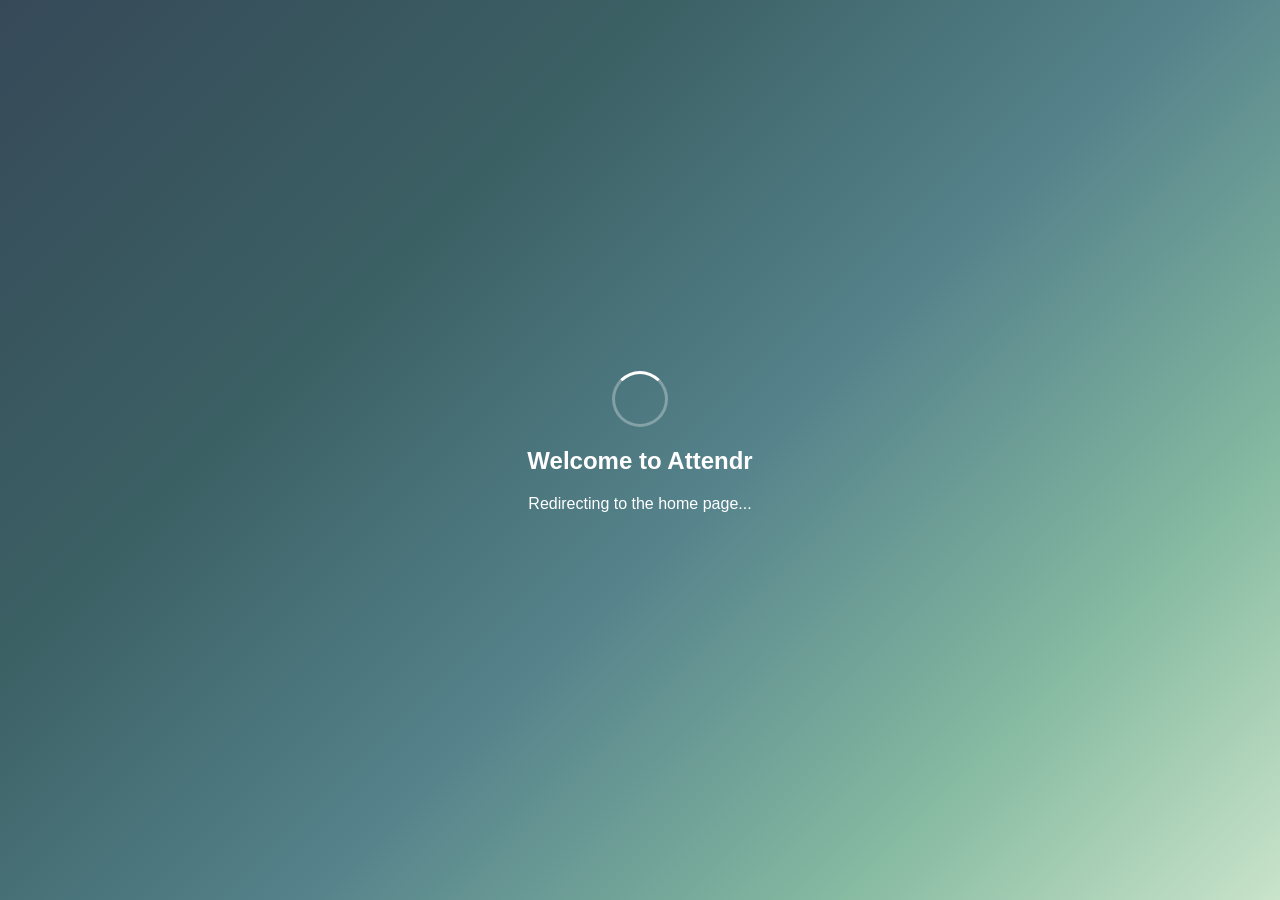
<file: index.html>
<!DOCTYPE html>
<html lang="en">
<head>
    <meta charset="UTF-8">
    <meta name="viewport" content="width=device-width, initial-scale=1.0">
    <title>Attendr - Redirecting...</title>
    <style>
        body {
            margin: 0;
            padding: 0;
            font-family: 'Inter', sans-serif;
            background: linear-gradient(135deg, #364958ff 0%, #3b6064ff 30%, #55828bff 55%, #87bba2ff 80%, #c9e4caff 100%);
            display: flex;
            justify-content: center;
            align-items: center;
            min-height: 100vh;
            color: white;
        }
        .redirect-container {
            text-align: center;
            animation: fadeIn 0.5s ease-in;
        }
        .loader {
            width: 50px;
            height: 50px;
            border: 3px solid rgba(255,255,255,0.3);
            border-radius: 50%;
            border-top-color: white;
            animation: spin 1s ease-in-out infinite;
            margin: 0 auto 20px;
        }
        @keyframes spin {
            to { transform: rotate(360deg); }
        }
        @keyframes fadeIn {
            from { opacity: 0; transform: translateY(20px); }
            to { opacity: 1; transform: translateY(0); }
        }
    </style>
</head>
<body>
    <div class="redirect-container">
        <div class="loader"></div>
        <h2>Welcome to Attendr</h2>
        <p>Redirecting to the home page...</p>
    </div>
    
    <script>
        // Redirect to startup.html after a brief delay
        setTimeout(() => {
            window.location.href = 'startup.html';
        }, 2500);
    </script>
</body>
</html>
</file>
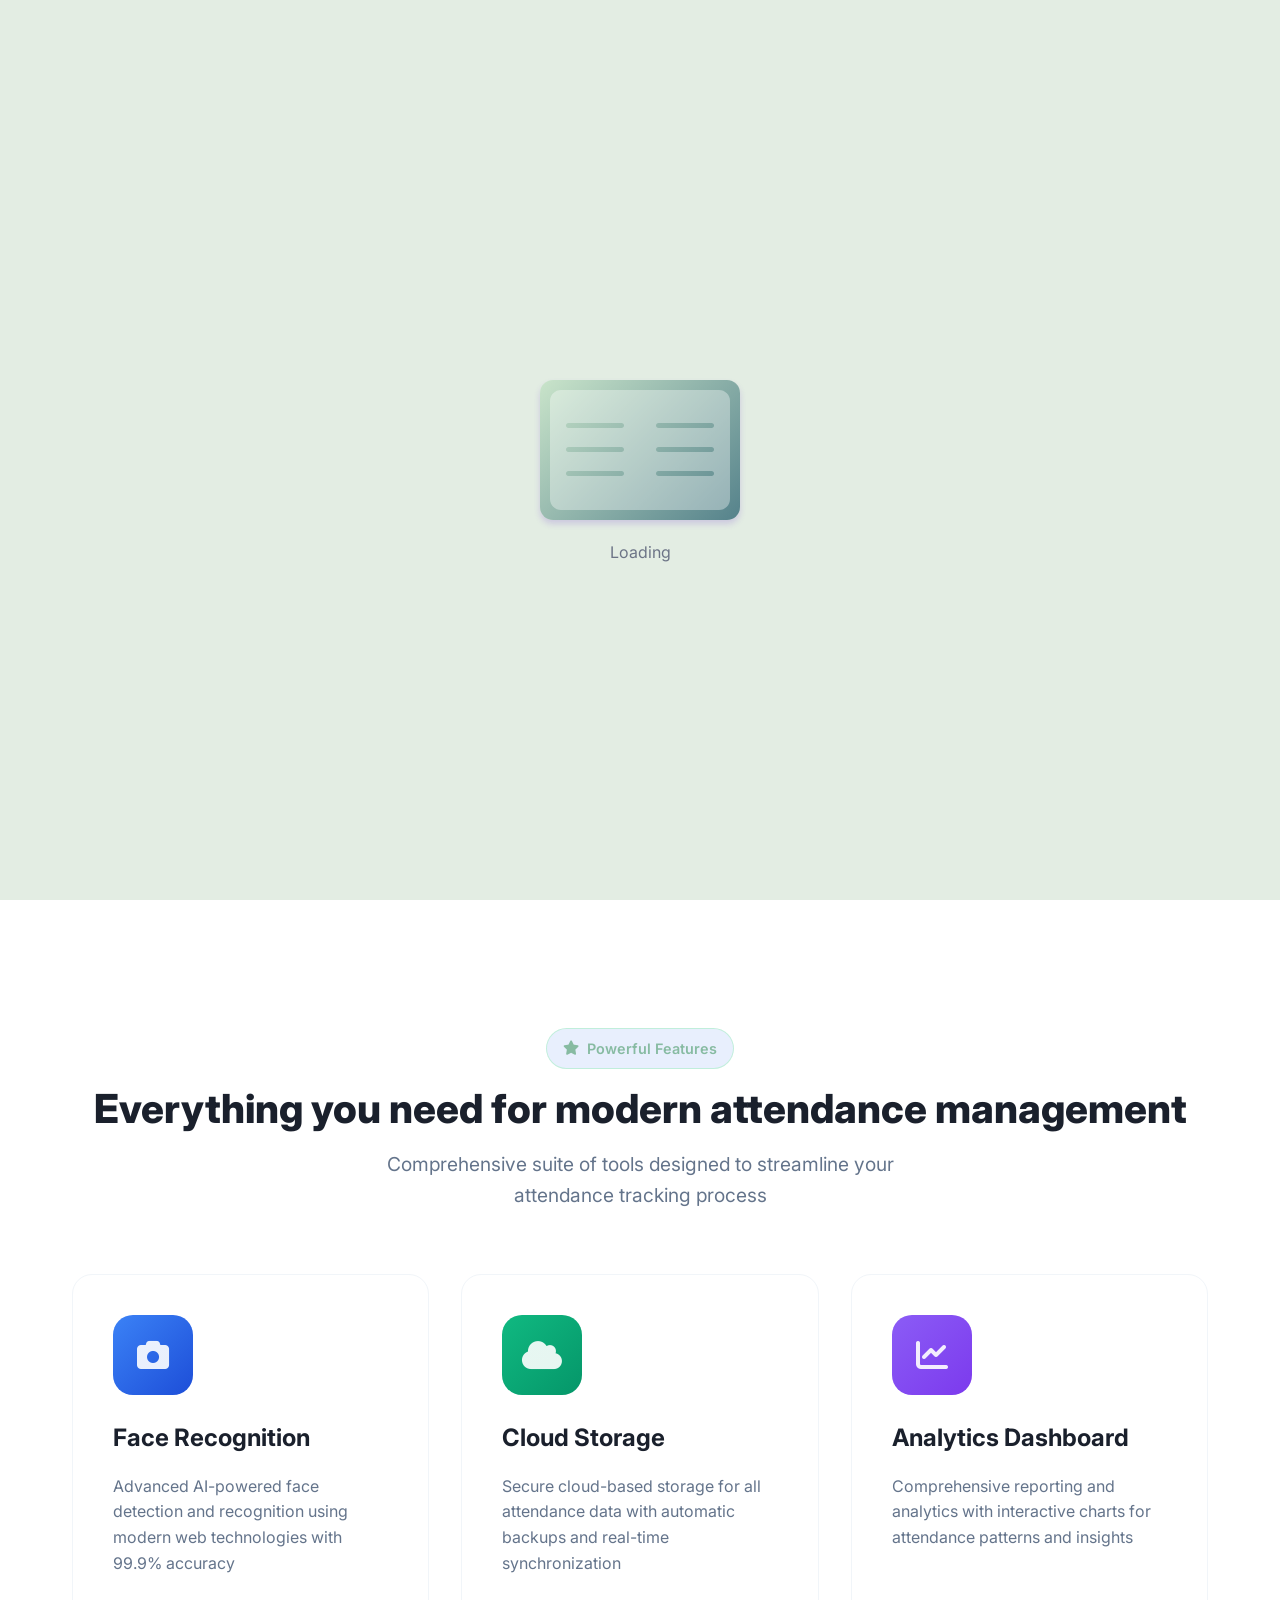
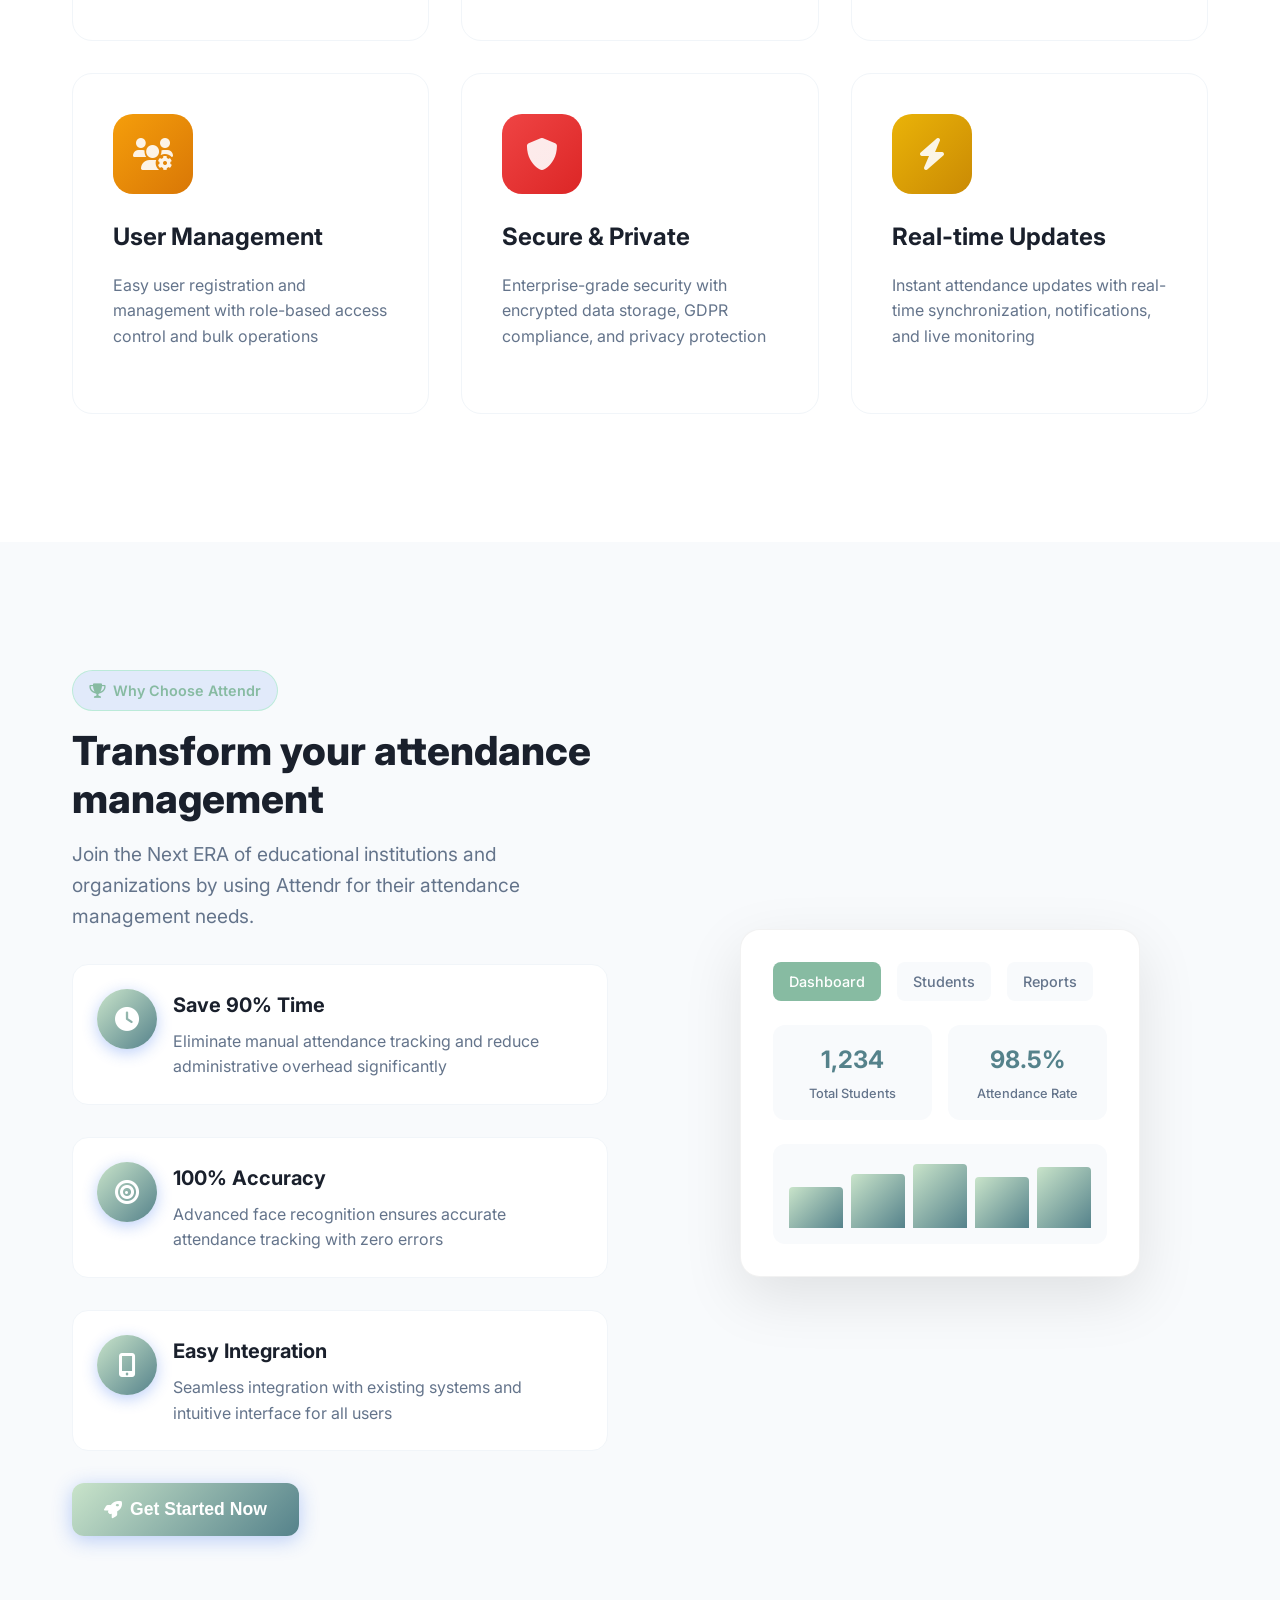
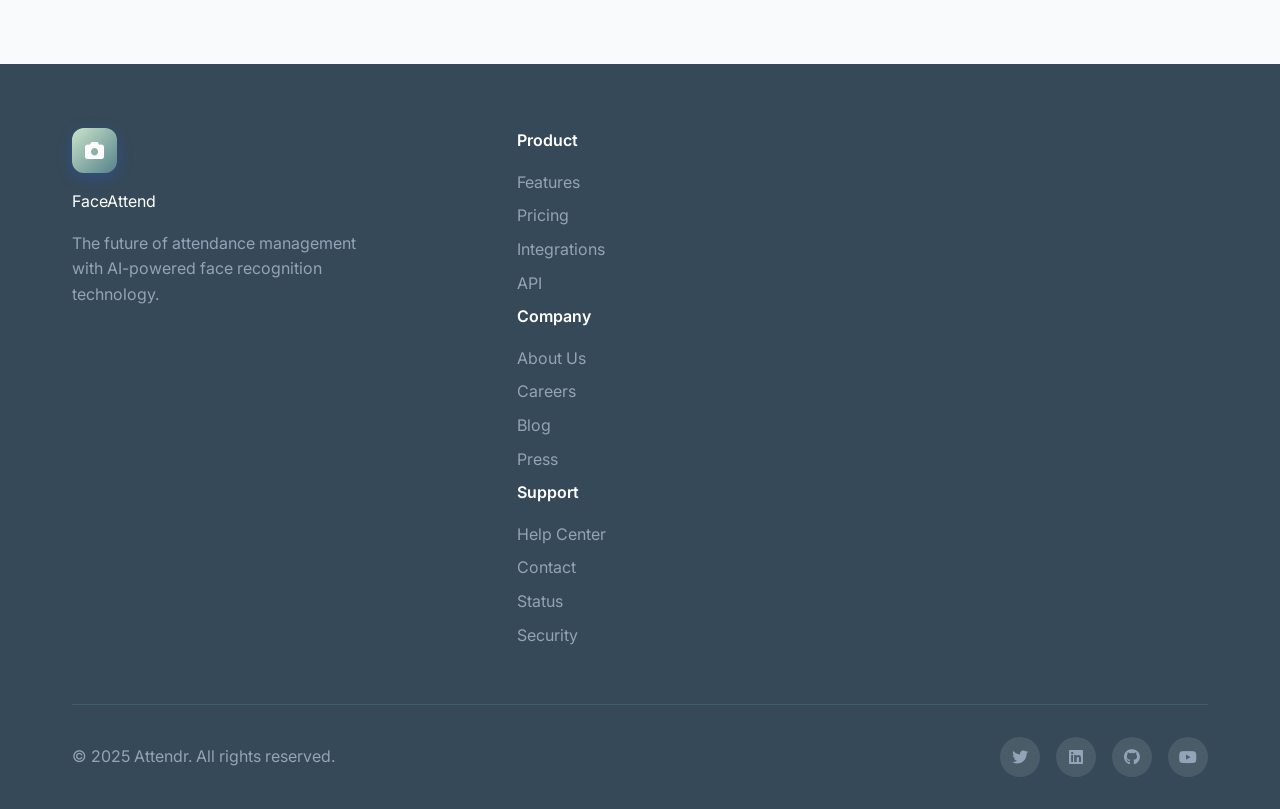
<file: startup.html>
<!DOCTYPE html>
<html lang="en">
<head>
    <meta charset="UTF-8">
    <meta name="viewport" content="width=device-width, initial-scale=1.0">
    <title>Attendr</title>
    <link rel="stylesheet" href="startup.css">
    <link href="https://cdnjs.cloudflare.com/ajax/libs/font-awesome/6.0.0/css/all.min.css" rel="stylesheet">
    <link href="https://fonts.googleapis.com/css2?family=Inter:wght@300;400;500;600;700;800&display=swap" rel="stylesheet">
</head>
<body>
    <div id="preloader">
       <div class="loader">
  <div>
    <ul>
      <li>
        <svg viewBox="0 0 90 120" fill="currentColor">
          <path
            d="M90,0 L90,120 L11,120 C4.92486775,120 0,115.075132 0,109 L0,11 C0,4.92486775 4.92486775,0 11,0 L90,0 Z M71.5,81 L18.5,81 C17.1192881,81 16,82.1192881 16,83.5 C16,84.8254834 17.0315359,85.9100387 18.3356243,85.9946823 L18.5,86 L71.5,86 C72.8807119,86 74,84.8807119 74,83.5 C74,82.1745166 72.9684641,81.0899613 71.6643757,81.0053177 L71.5,81 Z M71.5,57 L18.5,57 C17.1192881,57 16,58.1192881 16,59.5 C16,60.8254834 17.0315359,61.9100387 18.3356243,61.9946823 L18.5,62 L71.5,62 C72.8807119,62 74,60.8807119 74,59.5 C74,58.1192881 72.8807119,57 71.5,57 Z M71.5,33 L18.5,33 C17.1192881,33 16,34.1192881 16,35.5 C16,36.8254834 17.0315359,37.9100387 18.3356243,37.9946823 L18.5,38 L71.5,38 C72.8807119,38 74,36.8807119 74,35.5 C74,34.1192881 72.8807119,33 71.5,33 Z"
          ></path>
        </svg>
      </li>
      <li>
        <svg viewBox="0 0 90 120" fill="currentColor">
          <path
            d="M90,0 L90,120 L11,120 C4.92486775,120 0,115.075132 0,109 L0,11 C0,4.92486775 4.92486775,0 11,0 L90,0 Z M71.5,81 L18.5,81 C17.1192881,81 16,82.1192881 16,83.5 C16,84.8254834 17.0315359,85.9100387 18.3356243,85.9946823 L18.5,86 L71.5,86 C72.8807119,86 74,84.8807119 74,83.5 C74,82.1745166 72.9684641,81.0899613 71.6643757,81.0053177 L71.5,81 Z M71.5,57 L18.5,57 C17.1192881,57 16,58.1192881 16,59.5 C16,60.8254834 17.0315359,61.9100387 18.3356243,61.9946823 L18.5,62 L71.5,62 C72.8807119,62 74,60.8807119 74,59.5 C74,58.1192881 72.8807119,57 71.5,57 Z M71.5,33 L18.5,33 C17.1192881,33 16,34.1192881 16,35.5 C16,36.8254834 17.0315359,37.9100387 18.3356243,37.9946823 L18.5,38 L71.5,38 C72.8807119,38 74,36.8807119 74,35.5 C74,34.1192881 72.8807119,33 71.5,33 Z"
          ></path>
        </svg>
      </li>
      <li>
        <svg viewBox="0 0 90 120" fill="currentColor">
          <path
            d="M90,0 L90,120 L11,120 C4.92486775,120 0,115.075132 0,109 L0,11 C0,4.92486775 4.92486775,0 11,0 L90,0 Z M71.5,81 L18.5,81 C17.1192881,81 16,82.1192881 16,83.5 C16,84.8254834 17.0315359,85.9100387 18.3356243,85.9946823 L18.5,86 L71.5,86 C72.8807119,86 74,84.8807119 74,83.5 C74,82.1745166 72.9684641,81.0899613 71.6643757,81.0053177 L71.5,81 Z M71.5,57 L18.5,57 C17.1192881,57 16,58.1192881 16,59.5 C16,60.8254834 17.0315359,61.9100387 18.3356243,61.9946823 L18.5,62 L71.5,62 C72.8807119,62 74,60.8807119 74,59.5 C74,58.1192881 72.8807119,57 71.5,57 Z M71.5,33 L18.5,33 C17.1192881,33 16,34.1192881 16,35.5 C16,36.8254834 17.0315359,37.9100387 18.3356243,37.9946823 L18.5,38 L71.5,38 C72.8807119,38 74,36.8807119 74,35.5 C74,34.1192881 72.8807119,33 71.5,33 Z"
          ></path>
        </svg>
      </li>
      <li>
        <svg viewBox="0 0 90 120" fill="currentColor">
          <path
            d="M90,0 L90,120 L11,120 C4.92486775,120 0,115.075132 0,109 L0,11 C0,4.92486775 4.92486775,0 11,0 L90,0 Z M71.5,81 L18.5,81 C17.1192881,81 16,82.1192881 16,83.5 C16,84.8254834 17.0315359,85.9100387 18.3356243,85.9946823 L18.5,86 L71.5,86 C72.8807119,86 74,84.8807119 74,83.5 C74,82.1745166 72.9684641,81.0899613 71.6643757,81.0053177 L71.5,81 Z M71.5,57 L18.5,57 C17.1192881,57 16,58.1192881 16,59.5 C16,60.8254834 17.0315359,61.9100387 18.3356243,61.9946823 L18.5,62 L71.5,62 C72.8807119,62 74,60.8807119 74,59.5 C74,58.1192881 72.8807119,57 71.5,57 Z M71.5,33 L18.5,33 C17.1192881,33 16,34.1192881 16,35.5 C16,36.8254834 17.0315359,37.9100387 18.3356243,37.9946823 L18.5,38 L71.5,38 C72.8807119,38 74,36.8807119 74,35.5 C74,34.1192881 72.8807119,33 71.5,33 Z"
          ></path>
        </svg>
      </li>
      <li>
        <svg viewBox="0 0 90 120" fill="currentColor">
          <path
            d="M90,0 L90,120 L11,120 C4.92486775,120 0,115.075132 0,109 L0,11 C0,4.92486775 4.92486775,0 11,0 L90,0 Z M71.5,81 L18.5,81 C17.1192881,81 16,82.1192881 16,83.5 C16,84.8254834 17.0315359,85.9100387 18.3356243,85.9946823 L18.5,86 L71.5,86 C72.8807119,86 74,84.8807119 74,83.5 C74,82.1745166 72.9684641,81.0899613 71.6643757,81.0053177 L71.5,81 Z M71.5,57 L18.5,57 C17.1192881,57 16,58.1192881 16,59.5 C16,60.8254834 17.0315359,61.9100387 18.3356243,61.9946823 L18.5,62 L71.5,62 C72.8807119,62 74,60.8807119 74,59.5 C74,58.1192881 72.8807119,57 71.5,57 Z M71.5,33 L18.5,33 C17.1192881,33 16,34.1192881 16,35.5 C16,36.8254834 17.0315359,37.9100387 18.3356243,37.9946823 L18.5,38 L71.5,38 C72.8807119,38 74,36.8807119 74,35.5 C74,34.1192881 72.8807119,33 71.5,33 Z"
          ></path>
        </svg>
      </li>
      <li>
        <svg viewBox="0 0 90 120" fill="currentColor">
          <path
            d="M90,0 L90,120 L11,120 C4.92486775,120 0,115.075132 0,109 L0,11 C0,4.92486775 4.92486775,0 11,0 L90,0 Z M71.5,81 L18.5,81 C17.1192881,81 16,82.1192881 16,83.5 C16,84.8254834 17.0315359,85.9100387 18.3356243,85.9946823 L18.5,86 L71.5,86 C72.8807119,86 74,84.8807119 74,83.5 C74,82.1745166 72.9684641,81.0899613 71.6643757,81.0053177 L71.5,81 Z M71.5,57 L18.5,57 C17.1192881,57 16,58.1192881 16,59.5 C16,60.8254834 17.0315359,61.9100387 18.3356243,61.9946823 L18.5,62 L71.5,62 C72.8807119,62 74,60.8807119 74,59.5 C74,58.1192881 72.8807119,57 71.5,57 Z M71.5,33 L18.5,33 C17.1192881,33 16,34.1192881 16,35.5 C16,36.8254834 17.0315359,37.9100387 18.3356243,37.9946823 L18.5,38 L71.5,38 C72.8807119,38 74,36.8807119 74,35.5 C74,34.1192881 72.8807119,33 71.5,33 Z"
          ></path>
        </svg>
      </li>
    </ul>
  </div>
  <span>Loading</span>
</div>
</div>

    <!-- Navigation -->
    <nav class="navbar">
        <div class="nav-container">
            <div class="nav-brand">
                <div class="brand-icon">
                    <i class="fas fa-camera"></i>
                </div>
                <span class="brand-text">Attendr</span>
            </div>
            <div class="nav-menu" id="nav-menu">
                <a href="#features" class="nav-link">Features</a>
                <a href="#benefits" class="nav-link">Benefits</a>
                <a href="#contact" class="nav-link">Contact</a>
            </div>
            <div class="nav-buttons">
                <a href="login.html"><button class="btn-primary" >Get Started</button></a>
            </div>
            <div class="nav-toggle" id="nav-toggle">
                <span></span>
                <span></span>
                <span></span>
            </div>
        </div>
    </nav>

    <!-- Hero Section -->
    <section class="hero">
        <div class="hero-background">
            <div class="hero-shape shape-1"></div>
            <div class="hero-shape shape-2"></div>
            <div class="hero-shape shape-3"></div>
        </div>
        <div class="hero-container">
            <div class="hero-content">
                <div class="hero-badge">
                    <i class="fas fa-sparkles"></i>
                    <span>Cloud Based Attendance System</span>
                </div>
                <h1 class="hero-title">
                    Smart Attendance with 
                    <span class="gradient-text">Face Recognition</span>
                </h1>
                <p class="hero-subtitle">
                    Revolutionary cloud-based attendance system powered by advanced Face Recognition technology.
                    Capture, recognize, and track attendance seamlessly with cutting-edge
                    face detection capabilities.
                </p>
                <div class="hero-buttons">
                    <button class="btn-cta-secondary" onclick="watchVideo()">
                        <i class="fas fa-video"></i>
                        Watch Demo
                    </button>
                </div>
                
            </div>
            <div class="hero-visual">
                <div class="hero-card">
                    <div class="card-header">
                        <div class="card-dots">
                            <span></span>
                            <span></span>
                            <span></span>
                        </div>
                        <div class="card-title">Face Recognition</div>
                    </div>
                    <div class="card-content">
                        <div class="face-scanner">
                            <div class="scanner-frame">
                                <div class="scanner-corner tl"></div>
                                <div class="scanner-corner tr"></div>
                                <div class="scanner-corner bl"></div>
                                <div class="scanner-corner br"></div>
                                <div class="face-placeholder">
                                    <i class="fas fa-user"></i>
                                </div>
                                <div class="scanner-line"></div>
                            </div>
                            <div class="recognition-status">
                                <div class="status-indicator"></div>
                                <span>Recognition Active</span>
                            </div>
                        </div>
                    </div>
                </div>
            </div>
        </div>
    </section>

    <!-- Features Section -->
    <section class="features" id="features">
        <div class="features-container">
            <div class="section-header">
                <div class="section-badge">
                    <i class="fas fa-star"></i>
                    <span>Powerful Features</span>
                </div>
                <h2 class="section-title">Everything you need for modern attendance management</h2>
                <p class="section-subtitle">
                    Comprehensive suite of tools designed to streamline your attendance tracking process
                </p>
            </div>
            
            <div class="features-grid">
                <div class="feature-card" data-aos="fade-up" data-aos-delay="100">
                    <div class="feature-icon blue">
                        <i class="fas fa-camera"></i>
                    </div>
                    <h3 class="feature-title">Face Recognition</h3>
                    <p class="feature-description">
                        Advanced AI-powered face detection and recognition using modern web technologies with 99.9% accuracy
                    </p>
                </div>

                <div class="feature-card" data-aos="fade-up" data-aos-delay="200">
                    <div class="feature-icon green">
                        <i class="fas fa-cloud"></i>
                    </div>
                    <h3 class="feature-title">Cloud Storage</h3>
                    <p class="feature-description">
                        Secure cloud-based storage for all attendance data with automatic backups and real-time synchronization
                    </p>
                </div>

                <div class="feature-card" data-aos="fade-up" data-aos-delay="300">
                    <div class="feature-icon purple">
                        <i class="fas fa-chart-line"></i>
                    </div>
                    <h3 class="feature-title">Analytics Dashboard</h3>
                    <p class="feature-description">
                        Comprehensive reporting and analytics with interactive charts for attendance patterns and insights
                    </p>
                </div>

                <div class="feature-card" data-aos="fade-up" data-aos-delay="400">
                    <div class="feature-icon orange">
                        <i class="fas fa-users-cog"></i>
                    </div>
                    <h3 class="feature-title">User Management</h3>
                    <p class="feature-description">
                        Easy user registration and management with role-based access control and bulk operations
                    </p>
                </div>

                <div class="feature-card" data-aos="fade-up" data-aos-delay="500">
                    <div class="feature-icon red">
                        <i class="fas fa-shield-alt"></i>
                    </div>
                    <h3 class="feature-title">Secure & Private</h3>
                    <p class="feature-description">
                        Enterprise-grade security with encrypted data storage, GDPR compliance, and privacy protection
                    </p>
                </div>

                <div class="feature-card" data-aos="fade-up" data-aos-delay="600">
                    <div class="feature-icon yellow">
                        <i class="fas fa-bolt"></i>
                    </div>
                    <h3 class="feature-title">Real-time Updates</h3>
                    <p class="feature-description">
                        Instant attendance updates with real-time synchronization, notifications, and live monitoring
                    </p>
                </div>
            </div>
        </div>
    </section>

    <!-- Benefits Section -->
    <section class="benefits" id="benefits">
        <div class="benefits-container">
            <div class="benefits-content">
                <div class="benefits-text">
                    <div class="section-badge">
                        <i class="fas fa-trophy"></i>
                        <span>Why Choose Attendr</span>
                    </div>
                    <h2 class="section-title">Transform your attendance management</h2>
                    <p class="section-subtitle">
                        Join the Next ERA of educational institutions and organizations by using Attendr
                        for their attendance management needs.
                    </p>
                    
                    <div class="benefits-list">
                        <div class="benefit-item">
                            <div class="benefit-icon">
                                <i class="fas fa-clock"></i>
                            </div>
                            <div class="benefit-content">
                                <h4>Save 90% Time</h4>
                                <p>Eliminate manual attendance tracking and reduce administrative overhead significantly</p>
                            </div>
                        </div>
                        
                        <div class="benefit-item">
                            <div class="benefit-icon">
                                <i class="fas fa-bullseye"></i>
                            </div>
                            <div class="benefit-content">
                                <h4>100% Accuracy</h4>
                                <p>Advanced face recognition ensures accurate attendance tracking with zero errors</p>
                            </div>
                        </div>
                        
                        <div class="benefit-item">
                            <div class="benefit-icon">
                                <i class="fas fa-mobile-alt"></i>
                            </div>
                            <div class="benefit-content">
                                <h4>Easy Integration</h4>
                                <p>Seamless integration with existing systems and intuitive interface for all users</p>
                            </div>
                        </div>
                    </div>
                    
                     <a href="login.html"><button class="btn-cta-primary" onclick="redirectToLogin()">
                        <i class="fas fa-rocket"></i>
                        Get Started Now
                    </button>
                    </a>
                </div>
                
                <div class="benefits-visual">
                    <div class="dashboard-preview">
                        <div class="dashboard-header">
                            <div class="dashboard-nav">
                                <div class="nav-item active">Dashboard</div>
                                <div class="nav-item">Students</div>
                                <div class="nav-item">Reports</div>
                            </div>
                        </div>
                        <div class="dashboard-content">
                            <div class="dashboard-stats">
                                <div class="stat-card">
                                    <div class="stat-value">1,234</div>
                                    <div class="stat-label">Total Students</div>
                                </div>
                                <div class="stat-card">
                                    <div class="stat-value">98.5%</div>
                                    <div class="stat-label">Attendance Rate</div>
                                </div>
                            </div>
                            <div class="dashboard-chart">
                                <div class="chart-bars">
                                    <div class="bar" style="height: 60%"></div>
                                    <div class="bar" style="height: 80%"></div>
                                    <div class="bar" style="height: 95%"></div>
                                    <div class="bar" style="height: 75%"></div>
                                    <div class="bar" style="height: 90%"></div>
                                </div>
                            </div>
                        </div>
                    </div>
                </div>
            </div>
        </div>
    </section>

  

    <!-- Footer -->
    <footer class="footer" id="contact">
        <div class="footer-container">
            <div class="footer-content">
                <div class="footer-brand">
                    <div class="brand-icon">
                        <i class="fas fa-camera"></i>
                    </div>
                    <span class="brand-text">FaceAttend</span>
                    <p class="brand-description">
                        The future of attendance management with AI-powered face recognition technology.
                    </p>
                </div>
                
                <div class="footer-links">
                    <div class="footer-column">
                        <h4>Product</h4>
                        <a href="#features">Features</a>
                        <a href="#pricing">Pricing</a>
                        <a href="#integrations">Integrations</a>
                        <a href="#api">API</a>
                    </div>
                    
                    <div class="footer-column">
                        <h4>Company</h4>
                        <a href="#about">About Us</a>
                        <a href="#careers">Careers</a>
                        <a href="#blog">Blog</a>
                        <a href="#press">Press</a>
                    </div>
                    
                    <div class="footer-column">
                        <h4>Support</h4>
                        <a href="#help">Help Center</a>
                        <a href="#contact">Contact</a>
                        <a href="#status">Status</a>
                        <a href="#security">Security</a>
                    </div>
                </div>
            </div>
            
            <div class="footer-bottom">
                <div class="footer-copyright">
                    <p>&copy; 2025 Attendr. All rights reserved.</p>
                </div>
                <div class="footer-social">
                    <a href="#" class="social-link"><i class="fab fa-twitter"></i></a>
                    <a href="#" class="social-link"><i class="fab fa-linkedin"></i></a>
                    <a href="#" class="social-link"><i class="fab fa-github"></i></a>
                    <a href="#" class="social-link"><i class="fab fa-youtube"></i></a>
                </div>
            </div>
        </div>
    </footer>



    <script src="startup.js"></script>
    <script>
  window.addEventListener('load', function () {
    const preloader = document.getElementById('preloader');
    if (preloader) {
      preloader.classList.add();
      setTimeout(() => {
        preloader.style.display = 'none';
      }, 5000);
    }
  });
</script>

    
</body>
</html>
</file>
<file: startup.css>
/* Reset and Base Styles */
* {
  margin: 0;
  padding: 0;
  box-sizing: border-box;
  text-decoration: none;
}

html {
  scroll-behavior: smooth;
}


body {
  font-family: "Inter", -apple-system, BlinkMacSystemFont, "Segoe UI", Roboto, sans-serif;
  line-height: 1.6;
  color: #1a202c;
  overflow-x: hidden;
  background: #364958;
}

#preloader {
  position: fixed;
  top: 0;
  left: 0;
  width: 100vw;
  height: 100vh;
  background-color: #e3ede3; /* match your body bg */
  display: flex;
  align-items: center;
  justify-content: center;
  z-index: 9999;
  transition: opacity 0.4s ease;
}

#preloader.hidden {
  opacity: 0;
  pointer-events: none;
}


.loader {
  --background: linear-gradient(135deg, #c9e4caff, #55828bff);
  --shadow: rgba(107, 47, 205, 0.19);
  --text: #6c7486;
  --page: rgba(255, 255, 255, 0.36);
  --page-fold: rgba(255, 255, 255, 0.52);
  --duration: 3s;
  width: 200px;
  height: 140px;
  position: relative;
}

.loader:before,
.loader:after {
  --r: -6deg;
  content: "";
  position: absolute;
  bottom: 8px;
  width: 120px;
  top: 80%;
  box-shadow: #364958ff;
  transform: rotate(var(--r));
}

.loader:before {
  left: 4px;
}

.loader:after {
  --r: 6deg;
  right: 4px;
}

.loader div {
  width: 100%;
  height: 100%;
  border-radius: 13px;
  position: relative;
  z-index: 1;
  perspective: 600px;
  box-shadow: 0 4px 6px var(--shadow);
  background-image: var(--background);
}

.loader div ul {
  margin: 0;
  padding: 0;
  list-style: none;
  position: relative;
}

.loader div ul li {
  --r: 180deg;
  --o: 0;
  --c: var(--page);
  position: absolute;
  top: 10px;
  left: 10px;
  transform-origin: 100% 50%;
  color: var(--c);
  opacity: var(--o);
  transform: rotateY(var(--r));
  -webkit-animation: var(--duration) ease infinite;
  animation: var(--duration) ease infinite;
}

.loader div ul li:nth-child(2) {
  --c: var(--page-fold);
  -webkit-animation-name: page-2;
  animation-name: page-2;
}

.loader div ul li:nth-child(3) {
  --c: var(--page-fold);
  -webkit-animation-name: page-3;
  animation-name: page-3;
}

.loader div ul li:nth-child(4) {
  --c: var(--page-fold);
  -webkit-animation-name: page-4;
  animation-name: page-4;
}

.loader div ul li:nth-child(5) {
  --c: var(--page-fold);
  -webkit-animation-name: page-5;
  animation-name: page-5;
}

.loader div ul li svg {
  width: 90px;
  height: 120px;
  display: block;
}

.loader div ul li:first-child {
  --r: 0deg;
  --o: 1;
}

.loader div ul li:last-child {
  --o: 1;
}

.loader span {
  display: block;
  left: 0;
  right: 0;
  top: 100%;
  margin-top: 20px;
  text-align: center;
  color: var(--text);
}

@keyframes page-2 {
  0% {
    transform: rotateY(180deg);
    opacity: 0;
  }

  20% {
    opacity: 1;
  }

  35%,
  100% {
    opacity: 0;
  }

  50%,
  100% {
    transform: rotateY(0deg);
  }
}

@keyframes page-3 {
  15% {
    transform: rotateY(180deg);
    opacity: 0;
  }

  35% {
    opacity: 1;
  }

  50%,
  100% {
    opacity: 0;
  }

  65%,
  100% {
    transform: rotateY(0deg);
  }
}

@keyframes page-4 {
  30% {
    transform: rotateY(180deg);
    opacity: 0;
  }

  50% {
    opacity: 1;
  }

  65%,
  100% {
    opacity: 0;
  }

  80%,
  100% {
    transform: rotateY(0deg);
  }
}

@keyframes page-5 {
  45% {
    transform: rotateY(180deg);
    opacity: 0;
  }

  65% {
    opacity: 1;
  }

  80%,
  100% {
    opacity: 0;
  }

  95%,
  100% {
    transform: rotateY(0deg);
  }
}


/* Navigation */
.navbar {
  position: fixed;
  top: 0;
  left: 0;
  right: 0;
  background: rgba(255, 255, 255, 0.95);
  backdrop-filter: blur(20px);
  border-bottom: 1px solid rgba(0, 0, 0, 0.05);
  z-index: 1000;
  padding: 1rem 0;
  transition: all 0.3s ease;
}

.navbar.scrolled {
  background: rgba(255, 255, 255, 0.98);
  box-shadow: 0 4px 20px rgba(0, 0, 0, 0.08);
}

.nav-container {
  max-width: 1200px;
  margin: 0 auto;
  padding: 0 2rem;
  display: flex;
  justify-content: space-between;
  align-items: center;
}

.nav-brand {
  display: flex;
  align-items: center;
  gap: 0.75rem;
  font-size: 1.5rem;
  font-weight: 800;
  color: #3b6064;
  text-decoration: none;
}

.brand-icon {
  background: linear-gradient(135deg, #c9e4caff, #364958ff);
  color: white;
  width: 45px;
  height: 45px;
  border-radius: 12px;
  display: flex;
  align-items: center;
  justify-content: center;
  font-size: 1.2rem;
  box-shadow: 0 4px 15px rgba(37, 99, 235, 0.3);
}

.nav-menu {
  display: flex;
  gap: 2rem;
  align-items: center;
}

.nav-link {
  color: #64748b;
  text-decoration: none;
  font-weight: 500;
  transition: all 0.3s ease;
  position: relative;
}

.nav-link:hover {
  color: #87bba2;
}

.nav-link::after {
  content: "";
  position: absolute;
  bottom: -5px;
  left: 0;
  width: 0;
  height: 2px;
  background: #87bba2;
  transition: width 0.3s ease;
}

.nav-link:hover::after {
  width: 100%;
}

.nav-buttons {
  display: flex;
  gap: 1rem;
  align-items: center;
}

.btn-secondary {
  background: transparent;
  color: #87bba2;
  border: 2px solid #e2e8f0;
  padding: 0.75rem 1.5rem;
  border-radius: 12px;
  font-weight: 600;
  cursor: pointer;
  transition: all 0.3s ease;
  font-size: 0.95rem;
}

.btn-secondary:hover {
  border-color: #87bba2;
  background: #3b6064;
  transform: translateY(-2px);
}

.btn-primary {
  background: linear-gradient(135deg, #c9e4caff, #364958ff);
  color: white;
  border: none;
  padding: 0.75rem 1.5rem;
  border-radius: 12px;
  font-weight: 600;
  cursor: pointer;
  transition: all 0.3s ease;
  font-size: 0.95rem;
  box-shadow: 0 4px 15px rgba(37, 99, 235, 0.3);
}

.btn-primary:hover {
  transform: translateY(-2px);
  box-shadow: 0 8px 25px rgba(52, 58, 70, 0.4);
}

.nav-toggle {
  display: none;
  flex-direction: column;
  cursor: pointer;
  gap: 4px;
}

.nav-toggle span {
  width: 25px;
  height: 3px;
  background: #c9e4ca;
  border-radius: 2px;
  transition: all 0.3s ease;
}

/* Hero Section */
.hero {
  min-height: 100vh;
  display: flex;
  align-items: center;
  position: relative;
  background: linear-gradient(135deg, #f8fafc 0%, #e2e8f0 100%);
  padding-top: 100px;
  overflow: hidden;
}

.hero-background {
  position: absolute;
  top: 0;
  left: 0;
  right: 0;
  bottom: 0;
  z-index: 1;
}

.hero-shape {
  position: absolute;
  border-radius: 50%;
  background: linear-gradient(135deg, rgba(37, 99, 235, 0.1), rgba(29, 78, 216, 0.05));
  animation: float 6s ease-in-out infinite;
}

.shape-1 {
  width: 300px;
  height: 300px;
  top: 10%;
  right: 10%;
  animation-delay: 0s;
}

.shape-2 {
  width: 200px;
  height: 200px;
  bottom: 20%;
  left: 5%;
  animation-delay: 2s;
}

.shape-3 {
  width: 150px;
  height: 150px;
  top: 50%;
  left: 80%;
  animation-delay: 4s;
}

@keyframes float {
  0%,
  100% {
    transform: translateY(0px) rotate(0deg);
  }
  50% {
    transform: translateY(-20px) rotate(180deg);
  }
}

.hero-container {
  max-width: 1200px;
  margin: 0 auto;
  padding: 0 2rem;
  display: grid;
  grid-template-columns: 1fr 1fr;
  gap: 4rem;
  align-items: center;
  position: relative;
  z-index: 2;
}

.hero-badge {
  display: inline-flex;
  align-items: center;
  gap: 0.5rem;
  background: rgba(37, 235, 176, 0.1);
  color: #87bba2ff;
  padding: 0.5rem 1rem;
  border-radius: 50px;
  font-size: 0.9rem;
  font-weight: 600;
  margin-bottom: 1.5rem;
  border: 1px solid rgba(57, 235, 37, 0.2);
}

.hero-title {
  font-size: 3.5rem;
  font-weight: 800;
  line-height: 1.1;
  margin-bottom: 1.5rem;
  color: #1a202c;
}

.gradient-text {
  background: linear-gradient(135deg, #c9e4caff, #364958ff);
  -webkit-background-clip: text;
  -webkit-text-fill-color: transparent;
  background-clip: text;
}

.hero-subtitle {
  font-size: 1.25rem;
  color: #64748b;
  margin-bottom: 2.5rem;
  line-height: 1.6;
  max-width: 90%;
}

.hero-buttons {
  display: flex;
  gap: 1rem;
  margin-bottom: 3rem;
  flex-wrap: wrap;
}

.btn-cta-primary {
  background: linear-gradient(135deg, #c9e4caff, #55828bff);
  color: white;
  border: none;
  padding: 1rem 2rem;
  border-radius: 12px;
  font-size: 1.1rem;
  font-weight: 600;
  cursor: pointer;
  transition: all 0.3s ease;
  display: flex;
  align-items: center;
  gap: 0.5rem;
  box-shadow: 0 4px 20px rgba(37, 99, 235, 0.3);
}

.btn-cta-primary:hover {
  transform: translateY(-3px);
  box-shadow: 0 8px 30px rgba(37, 235, 73, 0.4);
}

.btn-cta-secondary {
  background: white;
  color: #55828bff;
  border: 2px solid #e2e8f0;
  padding: 1rem 2rem;
  border-radius: 12px;
  font-size: 1.1rem;
  font-weight: 600;
  cursor: pointer;
  transition: all 0.3s ease;
  display: flex;
  align-items: center;
  gap: 0.5rem;
}

.btn-cta-secondary:hover {
  border-color: #c9e4caff;
  background: #f8fafc;
  transform: translateY(-3px);
  box-shadow: 0 8px 25px rgba(0, 0, 0, 0.1);
}

.hero-stats {
  display: flex;
  gap: 2rem;
}

.stat-item {
  text-align: center;
}

.stat-number {
  font-size: 2rem;
  font-weight: 800;
  color: #2563eb;
  margin-bottom: 0.25rem;
}

.stat-label {
  font-size: 0.9rem;
  color: #64748b;
  font-weight: 500;
}

/* Hero Visual */
.hero-visual {
  display: flex;
  justify-content: center;
  align-items: center;
}

.hero-card {
  background: white;
  border-radius: 20px;
  padding: 2rem;
  box-shadow: 0 20px 60px rgba(0, 0, 0, 0.1);
  border: 1px solid rgba(0, 0, 0, 0.05);
  max-width: 400px;
  width: 100%;
}

.card-header {
  display: flex;
  align-items: center;
  justify-content: space-between;
  margin-bottom: 1.5rem;
}

.card-dots {
  display: flex;
  gap: 0.5rem;
}

.card-dots span {
  width: 12px;
  height: 12px;
  border-radius: 50%;
  background: #e2e8f0;
}

.card-dots span:nth-child(1) {
  background: #ef4444;
}
.card-dots span:nth-child(2) {
  background: #f59e0b;
}
.card-dots span:nth-child(3) {
  background: #10b981;
}

.card-title {
  font-weight: 600;
  color: #1a202c;
}

.face-scanner {
  text-align: center;
}

.scanner-frame {
  position: relative;
  width: 200px;
  height: 200px;
  margin: 0 auto 1rem;
  border: 2px solid #e2e8f0;
  border-radius: 12px;
  display: flex;
  align-items: center;
  justify-content: center;
  background: #f8fafc;
}

.scanner-corner {
  position: absolute;
  width: 20px;
  height: 20px;
  border: 3px solid #28eb25;
}

.tl {
  top: -2px;
  left: -2px;
  border-right: none;
  border-bottom: none;
}
.tr {
  top: -2px;
  right: -2px;
  border-left: none;
  border-bottom: none;
}
.bl {
  bottom: -2px;
  left: -2px;
  border-right: none;
  border-top: none;
}
.br {
  bottom: -2px;
  right: -2px;
  border-left: none;
  border-top: none;
}

.face-placeholder {
  font-size: 4rem;
  color: #cbd5e1;
}

.scanner-line {
  position: absolute;
  top: 0;
  left: 0;
  right: 0;
  height: 2px;
  background: linear-gradient(90deg, transparent, #49eb25, transparent);
  animation: scan 2s linear infinite;
}

@keyframes scan {
  0% {
    transform: translateY(0);
  }
  100% {
    transform: translateY(196px);
  }
}

.recognition-status {
  display: flex;
  align-items: center;
  justify-content: center;
  gap: 0.5rem;
  color: #87bba2ff;
  font-weight: 500;
}

.status-indicator {
  width: 8px;
  height: 8px;
  background: #87bba2ff;
  border-radius: 50%;
  animation: pulse 2s infinite;
}

@keyframes pulse {
  0%,
  100% {
    opacity: 1;
  }
  50% {
    opacity: 0.5;
  }
}

/* Features Section */
.features {
  padding: 8rem 0;
  background: white;
}

.features-container {
  max-width: 1200px;
  margin: 0 auto;
  padding: 0 2rem;
}

.section-header {
  text-align: center;
  margin-bottom: 4rem;
}

.section-badge {
  display: inline-flex;
  align-items: center;
  gap: 0.5rem;
  background: rgba(37, 99, 235, 0.1);
  color: #87bba2ff;
  padding: 0.5rem 1rem;
  border-radius: 50px;
  font-size: 0.9rem;
  font-weight: 600;
  margin-bottom: 1rem;
  border: 1px solid rgba(37, 235, 86, 0.2);
}

.section-title {
  font-size: 2.5rem;
  font-weight: 800;
  color: #1a202c;
  margin-bottom: 1rem;
  line-height: 1.2;
}

.section-subtitle {
  font-size: 1.2rem;
  color: #64748b;
  max-width: 600px;
  margin: 0 auto;
  line-height: 1.6;
}

.features-grid {
  display: grid;
  grid-template-columns: repeat(auto-fit, minmax(350px, 1fr));
  gap: 2rem;
}

.feature-card {
  background: white;
  padding: 2.5rem;
  border-radius: 20px;
  border: 1px solid #f1f5f9;
  transition: all 0.3s ease;
  cursor: pointer;
  position: relative;
  overflow: hidden;
}

.feature-card::before {
  content: "";
  position: absolute;
  top: 0;
  left: 0;
  right: 0;
  height: 4px;
  background: linear-gradient(135deg, #c9e4caff, #364958ff);
  transform: scaleX(0);
  transition: transform 0.3s ease;
}

.feature-card:hover::before {
  transform: scaleX(1);
}

.feature-card:hover {
  transform: translateY(-8px);
  box-shadow: 0 20px 60px rgba(0, 0, 0, 0.1);
  border-color: rgba(37, 99, 235, 0.2);
}

.feature-icon {
  width: 80px;
  height: 80px;
  border-radius: 20px;
  display: flex;
  align-items: center;
  justify-content: center;
  margin-bottom: 1.5rem;
  font-size: 2rem;
  color: white;
  position: relative;
  overflow: hidden;
}

.feature-icon::before {
  content: "";
  position: absolute;
  top: 0;
  left: 0;
  right: 0;
  bottom: 0;
  background: inherit;
  opacity: 0.1;
  border-radius: inherit;
}

.feature-icon.blue {
  background: linear-gradient(135deg, #3b82f6, #1d4ed8);
}
.feature-icon.green {
  background: linear-gradient(135deg, #10b981, #059669);
}
.feature-icon.purple {
  background: linear-gradient(135deg, #8b5cf6, #7c3aed);
}
.feature-icon.orange {
  background: linear-gradient(135deg, #f59e0b, #d97706);
}
.feature-icon.red {
  background: linear-gradient(135deg, #ef4444, #dc2626);
}
.feature-icon.yellow {
  background: linear-gradient(135deg, #eab308, #ca8a04);
}

.feature-title {
  font-size: 1.5rem;
  font-weight: 700;
  color: #1a202c;
  margin-bottom: 1rem;
}

.feature-description {
  color: #64748b;
  line-height: 1.6;
  margin-bottom: 1.5rem;
}

.feature-link {
  display: flex;
  align-items: center;
  gap: 0.5rem;
  color: #c9e4caff;
  font-weight: 600;
  font-size: 0.95rem;
  transition: all 0.3s ease;
}

.feature-link:hover {
  gap: 0.75rem;
}

/* Benefits Section */
.benefits {
  padding: 8rem 0;
  background: #f8fafc;
}

.benefits-container {
  max-width: 1200px;
  margin: 0 auto;
  padding: 0 2rem;
}

.benefits-content {
  display: grid;
  grid-template-columns: 1fr 1fr;
  gap: 4rem;
  align-items: center;
}

.benefits-list {
  margin: 2rem 0;
}

.benefit-item {
  display: flex;
  align-items: flex-start;
  gap: 1rem;
  margin-bottom: 2rem;
  padding: 1.5rem;
  background: white;
  border-radius: 16px;
  border: 1px solid #f1f5f9;
  transition: all 0.3s ease;
}

.benefit-item:hover {
  transform: translateX(8px);
  box-shadow: 0 10px 30px rgba(0, 0, 0, 0.1);
}

.benefit-icon {
  background: linear-gradient(135deg, #c9e4caff, #55828bff);
  color: white;
  width: 60px;
  height: 60px;
  border-radius: 50%;
  display: flex;
  align-items: center;
  justify-content: center;
  font-size: 1.5rem;
  flex-shrink: 0;
  box-shadow: 0 4px 15px rgba(37, 99, 235, 0.3);
}

.benefit-content h4 {
  font-size: 1.25rem;
  font-weight: 700;
  color: #1a202c;
  margin-bottom: 0.5rem;
}

.benefit-content p {
  color: #64748b;
  line-height: 1.6;
}

/* Benefits Visual */
.benefits-visual {
  display: flex;
  justify-content: center;
  align-items: center;
}

.dashboard-preview {
  background: white;
  border-radius: 20px;
  padding: 2rem;
  box-shadow: 0 20px 60px rgba(0, 0, 0, 0.1);
  border: 1px solid rgba(0, 0, 0, 0.05);
  max-width: 400px;
  width: 100%;
}

.dashboard-header {
  margin-bottom: 1.5rem;
}

.dashboard-nav {
  display: flex;
  gap: 1rem;
}

.nav-item {
  padding: 0.5rem 1rem;
  border-radius: 8px;
  font-size: 0.9rem;
  font-weight: 500;
  cursor: pointer;
  transition: all 0.3s ease;
}

.nav-item.active {
  background: #87bba2ff;
  color: white;
}

.nav-item:not(.active) {
  color: #64748b;
  background: #f8fafc;
}

.dashboard-stats {
  display: grid;
  grid-template-columns: 1fr 1fr;
  gap: 1rem;
  margin-bottom: 1.5rem;
}

.stat-card {
  background: #f8fafc;
  padding: 1rem;
  border-radius: 12px;
  text-align: center;
}

.stat-value {
  font-size: 1.5rem;
  font-weight: 700;
  color: #55828bff;
  margin-bottom: 0.25rem;
}

.stat-label {
  font-size: 0.8rem;
  color: #64748b;
}

.dashboard-chart {
  background: #f8fafc;
  padding: 1rem;
  border-radius: 12px;
  height: 100px;
}

.chart-bars {
  display: flex;
  align-items: end;
  gap: 0.5rem;
  height: 100%;
}

.bar {
  background: linear-gradient(135deg, #c9e4caff, #55828bff);
  border-radius: 4px 4px 0 0;
  flex: 1;
  min-height: 20%;
  animation: growUp 1s ease-out;
}

@keyframes growUp {
  from {
    height: 0;
  }
  to {
    height: var(--height);
  }
}

/* CTA Section */
.cta {
  padding: 8rem 0;
  background: linear-gradient(135deg, #1e293b, #334155);
  color: white;
  position: relative;
  overflow: hidden;
}

.cta::before {
  content: "";
  position: absolute;
  top: 0;
  left: 0;
  right: 0;
  bottom: 0;
  background: url('data:image/svg+xml,<svg xmlns="http://www.w3.org/2000/svg" viewBox="0 0 100 100"><defs><pattern id="grain" width="100" height="100" patternUnits="userSpaceOnUse"><circle cx="50" cy="50" r="1" fill="rgba(255,255,255,0.05)"/></pattern></defs><rect width="100" height="100" fill="url(%23grain)"/></svg>');
  opacity: 0.5;
}

.cta-container {
  max-width: 800px;
  margin: 0 auto;
  padding: 0 2rem;
  text-align: center;
  position: relative;
  z-index: 2;
}

.cta-icon {
  background: rgba(255, 255, 255, 0.1);
  width: 100px;
  height: 100px;
  border-radius: 50%;
  display: flex;
  align-items: center;
  justify-content: center;
  margin: 0 auto 2rem;
  font-size: 2.5rem;
  color: white;
  backdrop-filter: blur(10px);
  border: 1px solid rgba(255, 255, 255, 0.2);
}

.cta-title {
  font-size: 2.5rem;
  font-weight: 800;
  margin-bottom: 1rem;
  line-height: 1.2;
}

.cta-subtitle {
  font-size: 1.2rem;
  opacity: 0.9;
  margin-bottom: 2.5rem;
  line-height: 1.6;
}

.cta-buttons {
  display: flex;
  gap: 1rem;
  justify-content: center;
  flex-wrap: wrap;
  margin-bottom: 2rem;
}

.btn-cta-primary.large,
.btn-cta-secondary.large {
  padding: 1.25rem 2.5rem;
  font-size: 1.2rem;
}

.cta .btn-cta-primary {
  background: white;
  color: #1e293b;
}

.cta .btn-cta-primary:hover {
  background: #f8fafc;
  transform: translateY(-3px);
  box-shadow: 0 10px 30px rgba(255, 255, 255, 0.2);
}

.cta .btn-cta-secondary {
  border-color: rgba(255, 255, 255, 0.3);
  color: white;
  background: rgba(255, 255, 255, 0.1);
  backdrop-filter: blur(10px);
}

.cta .btn-cta-secondary:hover {
  background: rgba(255, 255, 255, 0.2);
  border-color: rgba(255, 255, 255, 0.5);
}

.cta-note {
  display: flex;
  align-items: center;
  justify-content: center;
  gap: 0.5rem;
  opacity: 0.8;
  font-size: 0.9rem;
}

/* Footer */
.footer {
  background: #364958;
  color: white;
  padding: 4rem 0 2rem;
}

.footer-container {
  max-width: 1200px;
  margin: 0 auto;
  padding: 0 2rem;
}

.footer-content {
  display: grid;
  grid-template-columns: 2fr 1fr 1fr 1fr;
  gap: 3rem;
  margin-bottom: 3rem;
}

.footer-brand {
  display: flex;
  flex-direction: column;
  gap: 1rem;
}

.footer-brand .brand-icon {
  background: linear-gradient(135deg, #c9e4caff, #55828bff);
}

.brand-description {
  color: #94a3b8;
  line-height: 1.6;
  max-width: 300px;
}

.footer-column {
  display: tab;
  flex-direction: column;
}

.footer-column h4 {
  font-weight: 600;
  margin-bottom: 1rem;
  color: white;
}

.footer-column a {
  display: grid;
  color: #94a3b8;
  text-decoration: none;
  margin-bottom: 0.5rem;
  transition: color 0.3s ease;
}

.footer-column a:hover {
  color: white;
}

.footer-bottom {
  border-top: 1px solid #3b6064ff;
  padding-top: 2rem;
  display: flex;
  justify-content: space-between;
  align-items: center;
}

.footer-copyright {
  color: #94a3b8;
}

.footer-social {
  display: flex;
  gap: 1rem;
}

.social-link {
  width: 40px;
  height: 40px;
  background: rgba(255, 255, 255, 0.1);
  border-radius: 50%;
  display: flex;
  align-items: center;
  justify-content: center;
  color: #94a3b8;
  text-decoration: none;
  transition: all 0.3s ease;
}

.social-link:hover {
  background: #c9e4caff;
  color: white;
  transform: translateY(-2px);
}

/* Loading Overlay */
.loading-overlay {
  position: fixed;
  top: 0;
  left: 0;
  right: 0;
  bottom: 0;
  background: rgba(255, 255, 255, 0.95);
  backdrop-filter: blur(10px);
  display: none;
  align-items: center;
  justify-content: center;
  z-index: 9999;
}

.loading-overlay.show {
  display: flex;
}

.loading-spinner {
  text-align: center;
}

.spinner {
  width: 50px;
  height: 50px;
  border: 4px solid #e2e8f0;
  border-top: 4px solid #2563eb;
  border-radius: 50%;
  animation: spin 1s linear infinite;
  margin: 0 auto 1rem;
}

@keyframes spin {
  0% {
    transform: rotate(0deg);
  }
  100% {
    transform: rotate(360deg);
  }
}

.loading-spinner p {
  color: #64748b;
  font-weight: 500;
}

/* Responsive Design */
@media (max-width: 1024px) {
  .hero-container {
    grid-template-columns: 1fr;
    gap: 3rem;
    text-align: center;
  }

  .benefits-content {
    grid-template-columns: 1fr;
    gap: 3rem;
  }

  .footer-content {
    grid-template-columns: 1fr 1fr;
    gap: 2rem;
  }
}

@media (max-width: 768px) {
  .nav-menu {
    display: none;
  }

  .nav-toggle {
    display: flex;
  }

  .hero-title {
    font-size: 2.5rem;
  }

  .hero-subtitle {
    font-size: 1.1rem;
  }

  .hero-buttons {
    flex-direction: column;
    align-items: center;
  }

  .hero-stats {
    justify-content: center;
  }

  .features-grid {
    grid-template-columns: 1fr;
  }

  .section-title {
    font-size: 2rem;
  }

  .cta-title {
    font-size: 2rem;
  }

  .cta-buttons {
    flex-direction: column;
    align-items: center;
  }

  .footer-content {
    grid-template-columns: 1fr;
    text-align: center;
  }

  .footer-bottom {
    flex-direction: column;
    gap: 1rem;
    text-align: center;
  }
}

@media (max-width: 480px) {
  .nav-container {
    padding: 0 1rem;
  }

  .hero-container {
    padding: 0 1rem;
  }

  .hero-title {
    font-size: 2rem;
  }

  .features-container,
  .benefits-container,
  .cta-container {
    padding: 0 1rem;
  }

  .feature-card {
    padding: 2rem 1.5rem;
  }

  .benefit-item {
    padding: 1rem;
  }
}

/* Animations */
@keyframes fadeInUp {
  from {
    opacity: 0;
    transform: translateY(30px);
  }
  to {
    opacity: 1;
    transform: translateY(0);
  }
}

[data-aos="fade-up"] {
  animation: fadeInUp 0.6s ease-out;
}

/* Utility Classes */
.text-center {
  text-align: center;
}
.hidden {
  display: none;
}
.visible {
  display: block;
}

/* Print Styles */
@media print {
  .navbar,
  .hero-buttons,
  .cta-buttons,
  .footer {
    display: none;
  }
  .hero {
    min-height: auto;
    padding: 2rem 0;
  }
  body {
    background: white;
  }
}
</file>
